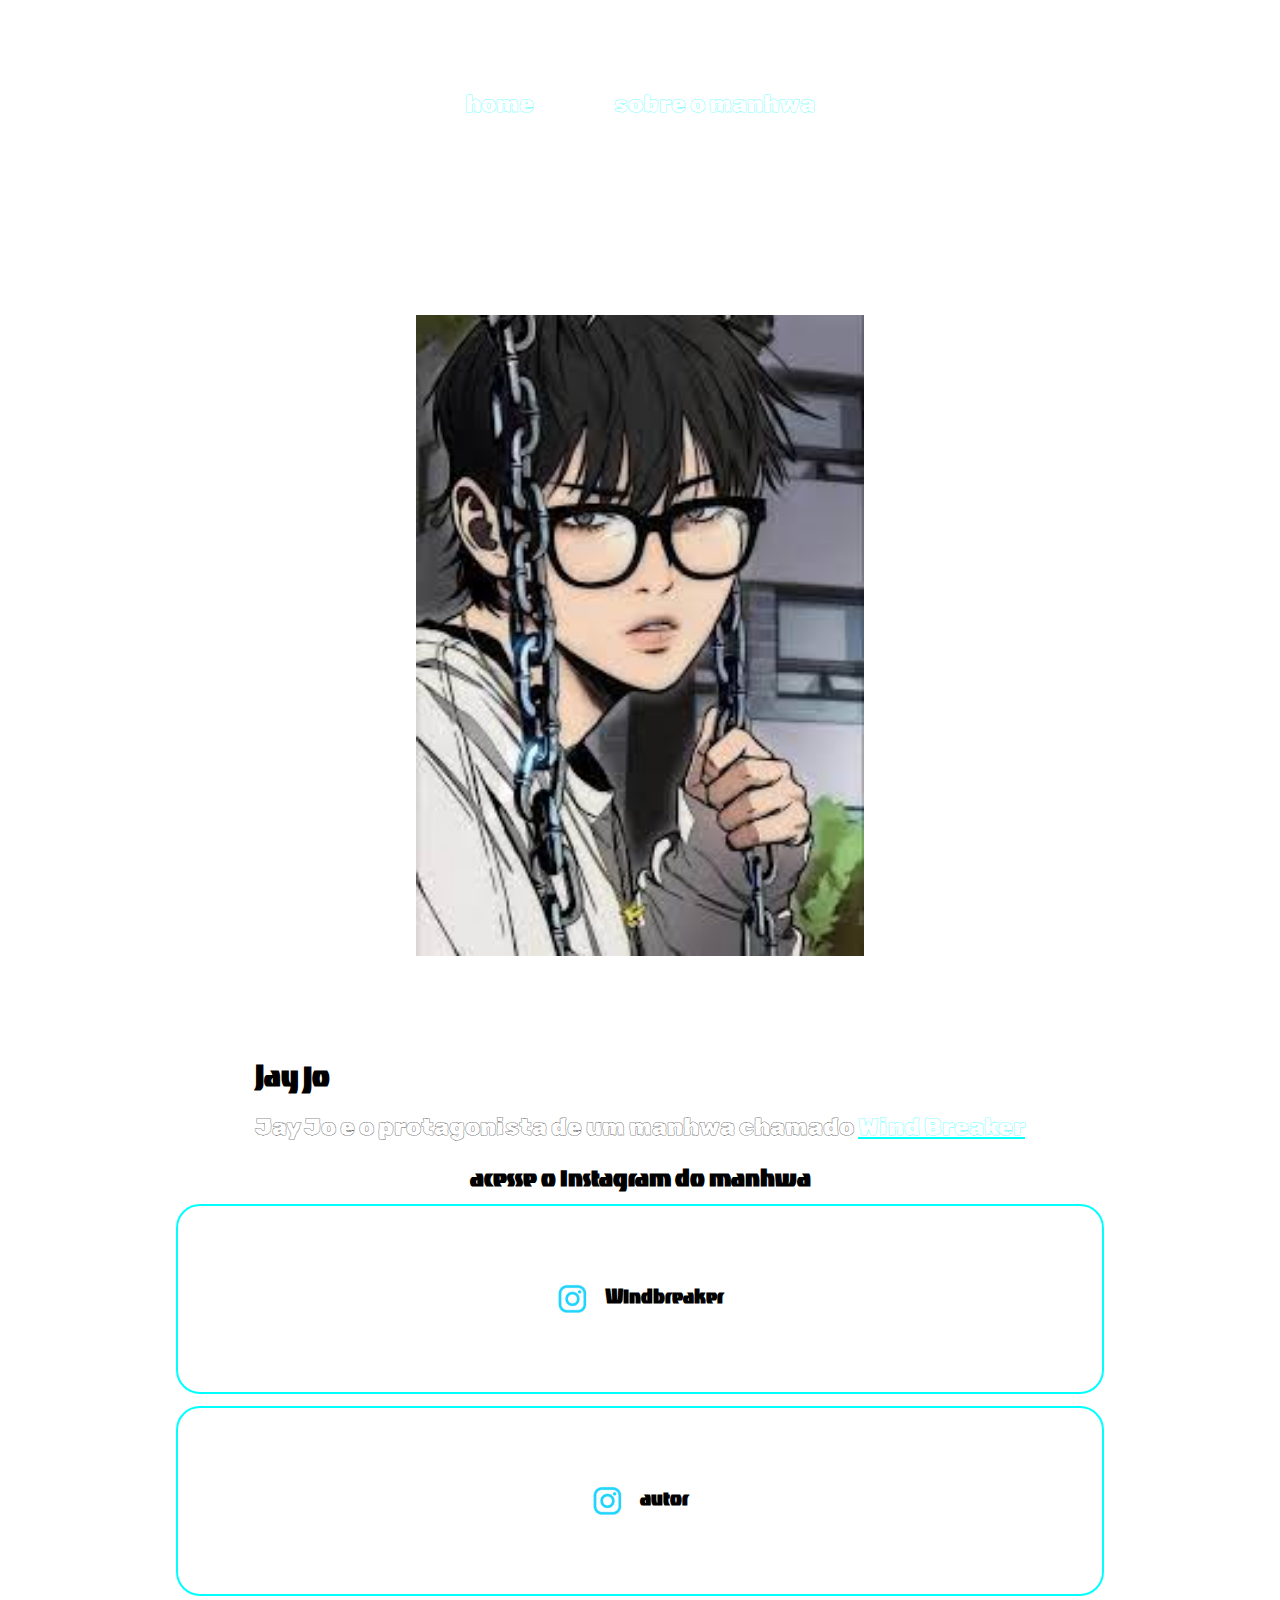
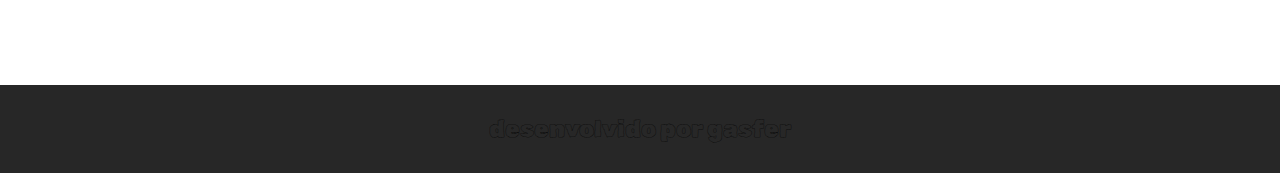
<file: index.html>
<!DOCTYPE html>
<html lang="pt-br">
<head>
    <meta charset="UTF-8">
    <meta name="viewport" content="width=device-width, initial-scale=1.0">
    <title>Jay jo</title>
    <link rel="stylesheet" href="style.css">
</head>
<body>
    <header class="cabecalho">
        <nav class="cabecalho__menu">
            <a class="cabecalho__menu__link" href="index.html">home</a>
            <a class="cabecalho__menu__link" href="windbreaker.html">sobre o manhwa</a>
        </nav>
    </header>
    <main class="apresentacao">
        <section class="apresentacao__texto">
            <h1 class="apresentacao__titulo">Jay jo</h1>
            <p class="apresentacao__paragrafo">Jay Jo e o protagonista de um manhwa chamado <a class="link" href="https://mangaschan.net/manga/wind-breaker/">Wind Breaker</a></p>
            <div class="apresentacao__link">
                <h2 class="apresentacao__link__titulo">acesse o instagram do manhwa</h2>
                <a class="apresentacao__link__links" href="https://www.instagram.com/windbreaker_webtoon/">
                    <img src="instagram.png" >
                    Windbreaker
                </a>
                <a class="apresentacao__link__links" href="https://www.instagram.com/yongseok_j0/">
                    <img src="instagram.png">
                    autor
                </a>
            </div>
        </section>
        <img class="apresentacao__imagem" src="jay jo.jpeg" alt="imagem do jay jo">
    </main>
    <footer class="rodape">
        <p>desenvolvido por gasfer</p>
    </footer>
</body>
</html>
</file>
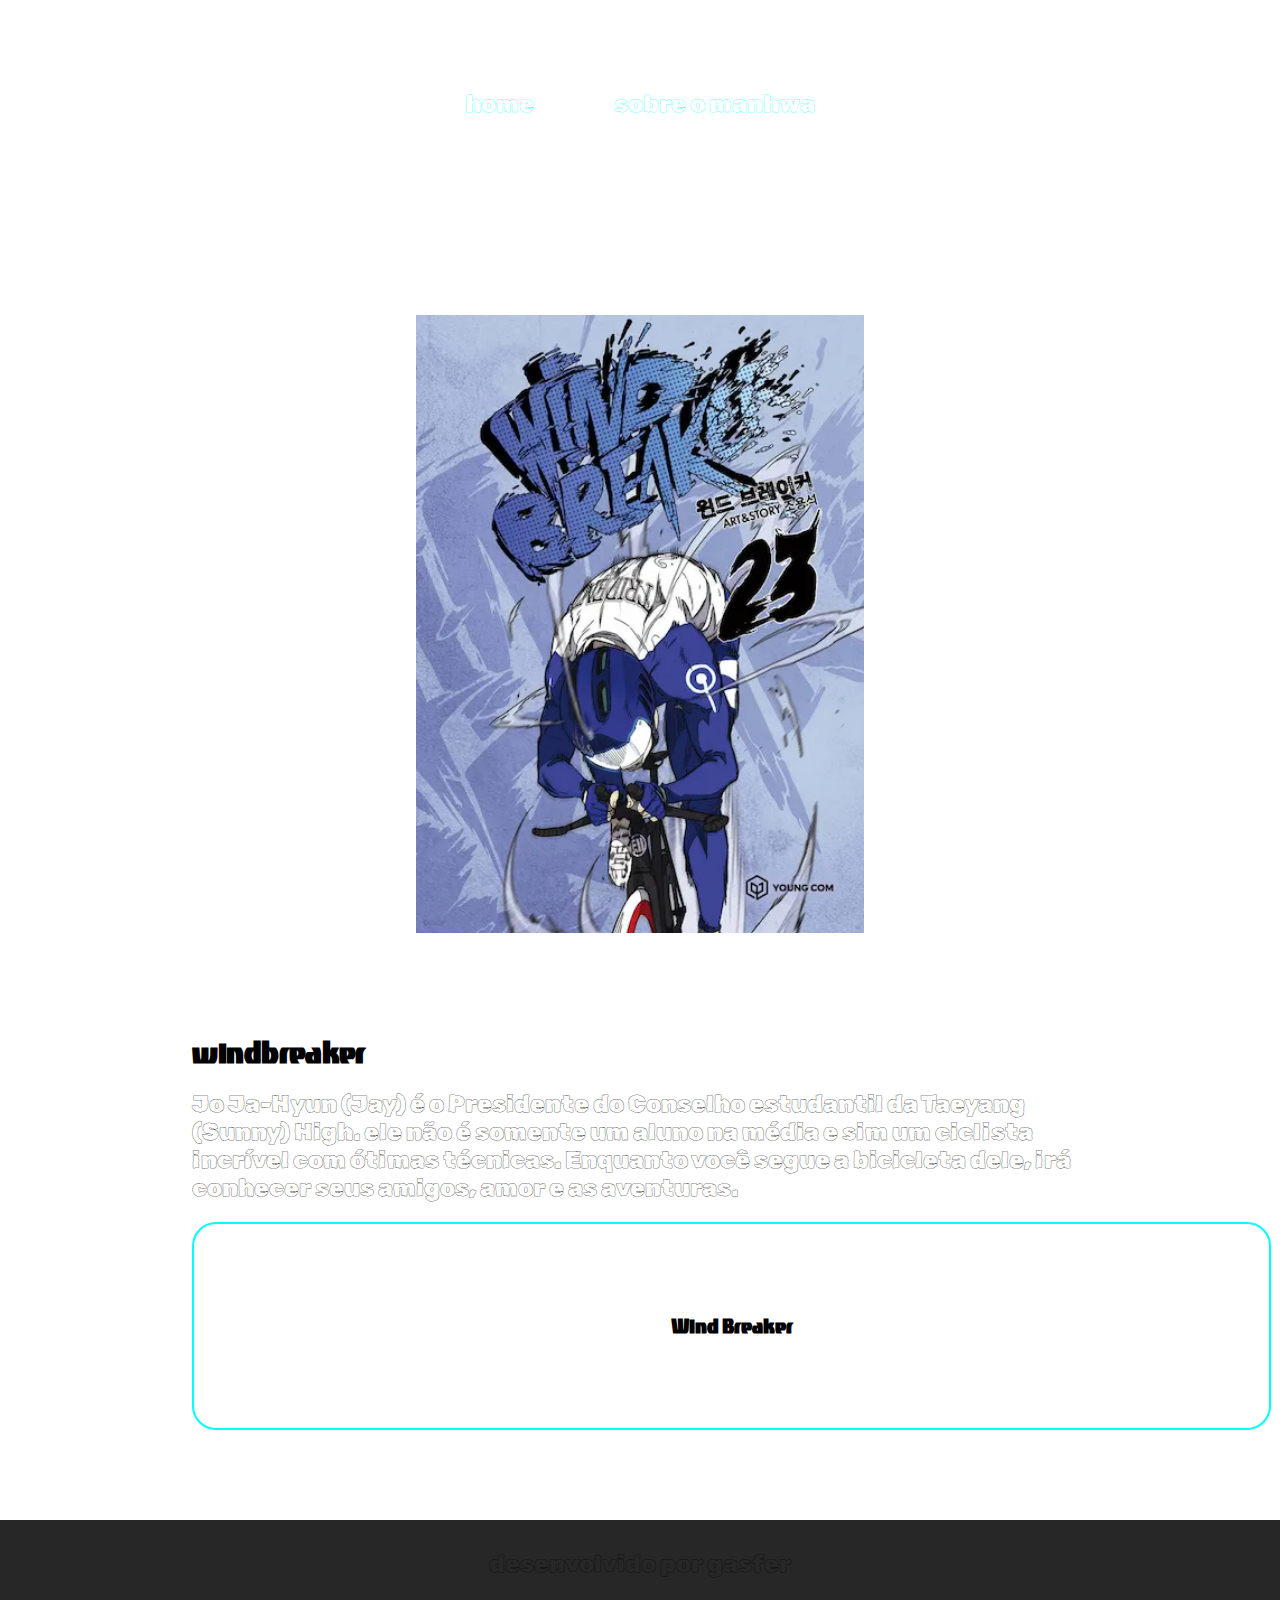
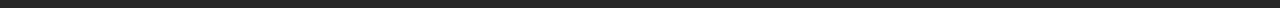
<file: windbreaker.html>
<!DOCTYPE html>
<html lang="en">
<head>
    <meta charset="UTF-8">
    <meta name="viewport" content="width=device-width, initial-scale=1.0">
    <title>windbreaker</title>
    <link rel="stylesheet" href="style.css">
</head>
<body>
    <header class="cabecalho">
        <nav class="cabecalho__menu">
            <a class="cabecalho__menu__link" href="index.html">home</a>
            <a class="cabecalho__menu__link" href="windbreaker.html">sobre o manhwa</a>
        </nav>
    </header>
    <main class="apresentacao">
        <section class="apresentacao__texto">
            <h1 class="apresentacao__titulo">windbreaker</h1>
            <p class="apresentacao__paragrafo">Jo Ja-Hyun (Jay) é o Presidente do Conselho estudantil da Taeyang (Sunny) High. ele não é somente um aluno na média e sim um ciclista incrível com ótimas técnicas. Enquanto você segue a bicicleta dele, irá conhecer seus amigos, amor e as aventuras.</p>
                
                 <a class="apresentacao__link__links" href="https://mangaschan.net/manga/wind-breaker/">Wind Breaker</a>
        </section>
        <img class="apresentacao__imagem" src="Wind Breaker.webp" alt="imagem do jay jo">
    </main>
    <footer class="rodape">
        <p>desenvolvido por gasfer</p>
    </footer>
</body>
</html>
</file>
<file: style.css>
@import url('https://fonts.googleapis.com/css2?family=Tac+One&family=Yarndings+20&display=swap');
@import url('https://fonts.googleapis.com/css2?family=Rubik+Scribble&family=Tac+One&family=Yarndings+20&display=swap');
*{
    margin: 0;
    padding: 0;
}

body {
    box-sizing: border-box;
    background-color: white;
    color: black;
}

.cabecalho{
    padding: 1% 0% 0% 30%;
}

.cabecalho__menu{
    display: flex;
    gap: 5rem;
}

.cabecalho__menu__link{
    font-family: "Rubik Scribble", system-ui;
    font-size: 1.5rem;
    color: aqua;
    text-decoration: none;
}

.link{
    color: aqua;
}

.apresentacao{
    padding:14% 30%;
    display: flex;
    align-items: center;
    justify-content: space-between;
    gap: 82px;
}

.apresentacao__texto {
    width: 50%;
    display: flex;
    flex-direction: column;
    gap: 20px;
}

.apresentacao__titulo{
    font-size: 2.25rem;
    font-family: "Tac One", sans-serif;
}

.apresentacao__paragrafo{
    font-size: 1.5rem;
    font-family: "Rubik Scribble", system-ui;
}

.apresentacao__imagem{
    padding: 2%;
    width: 50%;
}

.apresentacao__link{
    display: flex;
    flex-direction: column;
    justify-content: space-between;
    align-items: center;
    gap: 12px;
}

.apresentacao__link__titulo{
    font-family: "Tac One", sans-serif;
    font-weight: 600;
    font-size: 1.87rem;
}

.apresentacao__link__links{
    display: flex;
    justify-content: center;
    gap: 16px;
    border: 2px solid aqua;
    width: 120%;
    text-align: center;
    border-radius: 24px;
    font-size: 1.5rem;
    padding: 10% 0;
    text-decoration: none;
    color: black;
    font-family: "Tac One", sans-serif;
    font-weight: 600;
}

.apresentacao__link__links:hover{
    background-color: #272727;
}

.rodape{
    padding: 30px;
    text-align: center;
    color: black;
    background-color: #272727;
    font-family: "Rubik Scribble", system-ui;
    font-size: 1.5rem;
}

@media(max-width: 1500px){
    .apresentacao{
        flex-direction: column-reverse;
        padding: 7% 15%;
    }

    .cabecalho{
        padding: 7%;
    }

    .cabecalho__menu{
        justify-content: center;
    }

    .apresentacao__texto{
        width: auto;
    }
}
</file>
